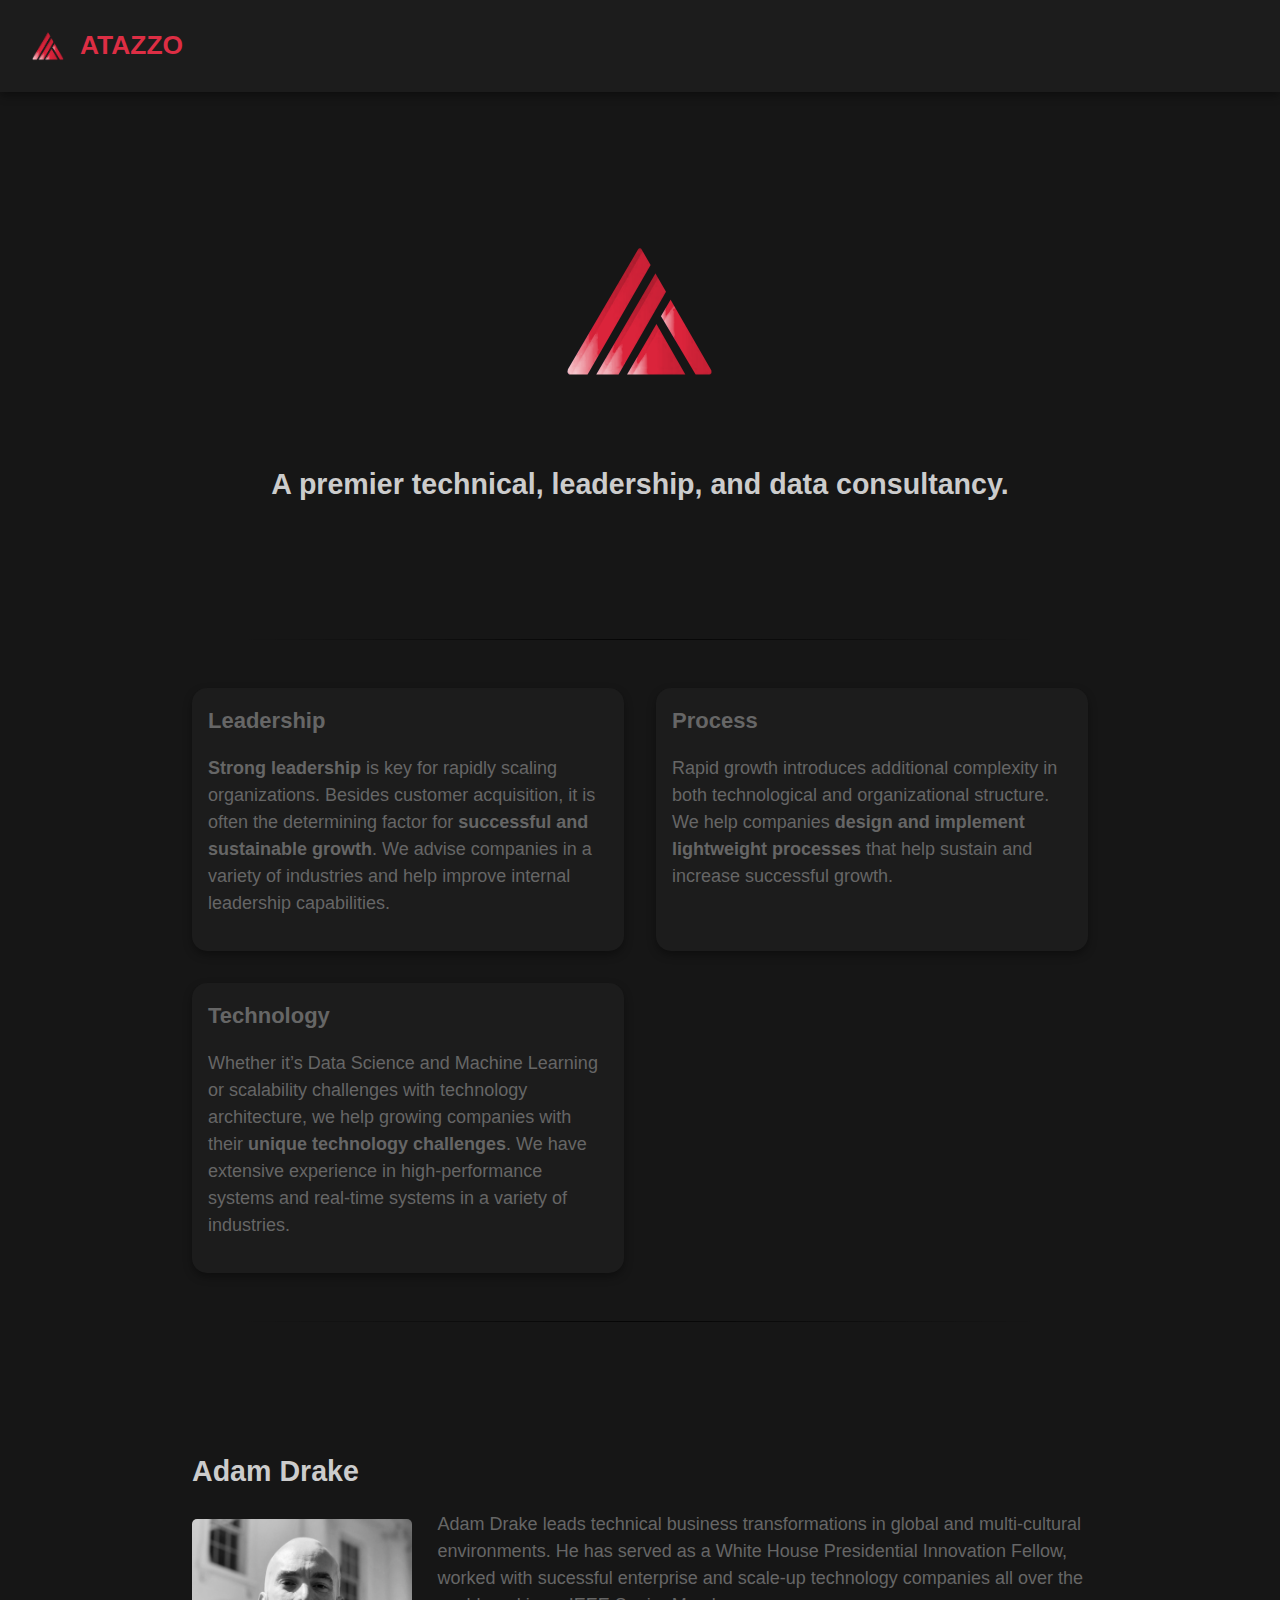
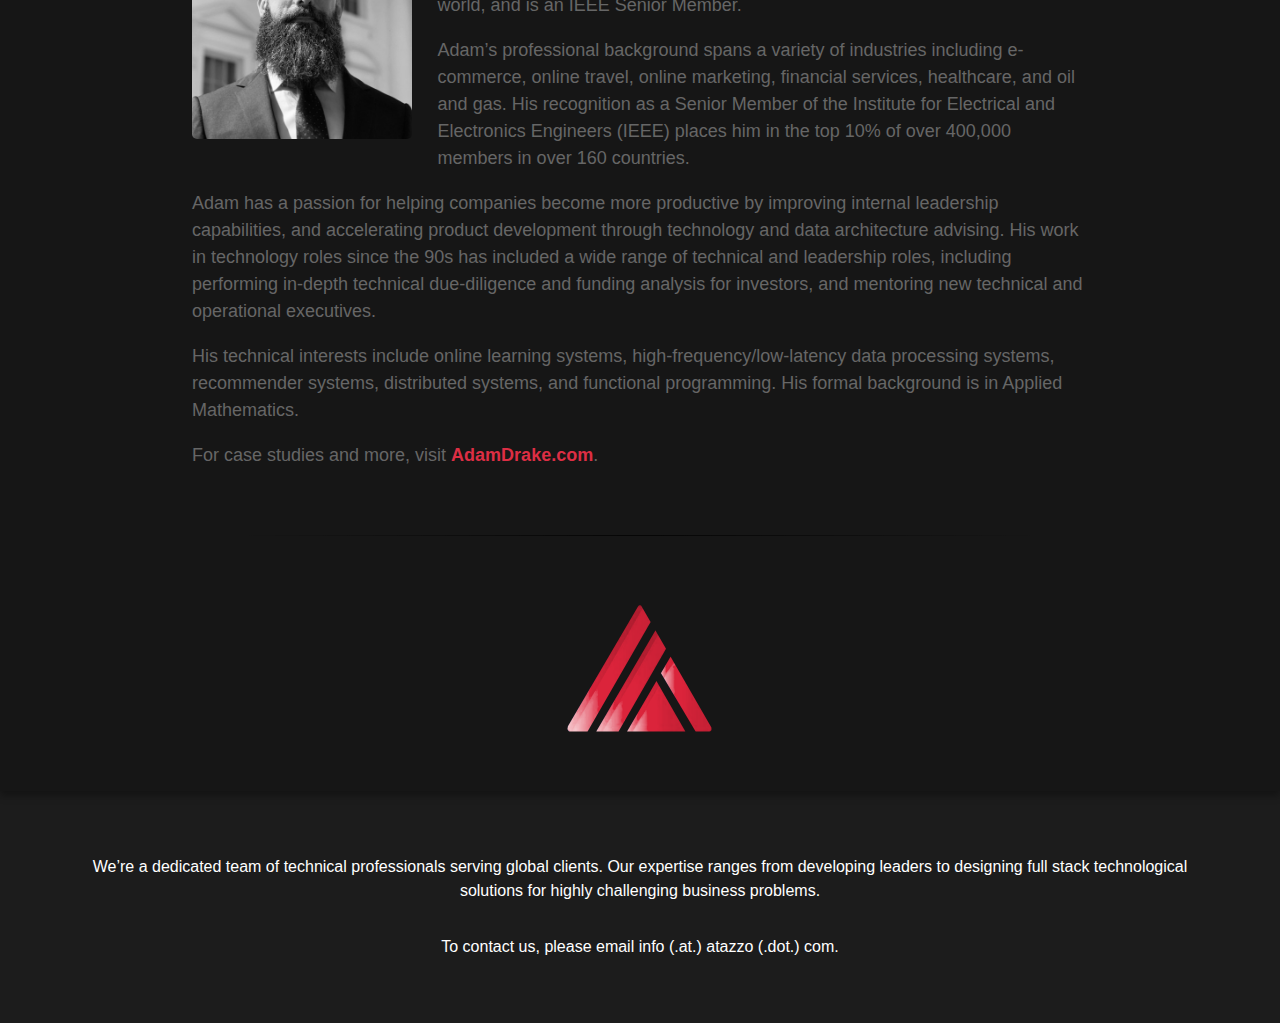
<file: index.html>
<!doctype html><html lang=en-us>
<head>
<meta name=generator content="Hugo 0.88.1">
<meta charset=utf-8>
<meta http-equiv=x-ua-compatible content="chrome=1">
<meta name=HandheldFriendly content="True">
<meta name=MobileOptimized content="320">
<meta name=viewport content="width=device-width,initial-scale=1">
<meta name=description content="Atazzo is a premier technical, leadership, and data consultancy.">
<meta property="og:title" content="Atazzo">
<meta property="og:type" content="website">
<meta property="og:description" content="Atazzo is a premier technical, leadership, and data consultancy.">
<meta property="og:url" content="https://atazzo.com">
<meta property="og:site_name" content="Atazzo">
<meta name=twitter:card content="summary_large_image">
<meta name=twitter:title content="Atazzo is a premier technical, leadership, and data consultancy.">
<meta name=twitter:description content="Atazzo is a premier technical, leadership, and data consultancy.">
<link rel="shortcut icon" href=/img/favicon.ico>
<link rel=icon type=image/png href=/img/favicon-32x32.png sizes=32x32>
<link rel=icon type=image/png href=/img/favicon-16x16.png sizes=16x16>
<title>Atazzo</title>
<link href=/style.css rel=stylesheet type=text/css>
</head>
<body>
<header>
<div class="flex row">
<div id=logo class="flex row">
<img src=/img/atazzo.png>
<p id=product-name>ATAZZO</p>
</div>
<div class="flex row" id=menu>
<nav aria-label="page menu" class="flex row">
<ul role=menubar class="flex row">
<li role=none>
<a href=/features/>
Leadership
</a>
</li>
</ul>
</nav>
</div>
</div>
</header>
<main aria-role=main>
<section class="hero flex col">
<img width=150px src=/img/atazzo.png>
<h2><p>A premier technical, leadership, and data consultancy.</p>
</h2>
</section>
<section>
<hr>
</section>
<section id=features>
<div class=grid>
<div class="feature grid-item">
<h3>
Leadership
</h3>
<p><strong>Strong leadership</strong> is key for rapidly scaling organizations. Besides customer acquisition, it is often the determining factor for <strong>successful and sustainable growth</strong>. We advise companies in a variety of industries and help improve internal leadership capabilities.</p>
</div>
<div class="feature grid-item">
<h3>
Process
</h3>
<p>Rapid growth introduces additional complexity in both technological and organizational structure. We help companies <strong>design and implement lightweight processes</strong> that help sustain and increase successful growth.</p>
</div>
<div class="feature grid-item">
<h3>
Technology
</h3>
<p>Whether it&rsquo;s Data Science and Machine Learning or scalability challenges with technology architecture, we help growing companies with their <strong>unique technology challenges</strong>. We have extensive experience in high-performance systems and real-time systems in a variety of industries.</p>
</div>
</div>
</section>
<section>
<hr>
</section>
<section class="cta flex col bio">
<h2>Adam Drake</h2>
<div class=bio-copy>
<img src=/img/headshots/adam_drake.jpg width=300px style="float:left;margin:1.6rem 1.6rem .6rem 0;border-radius:5px">
<p>Adam Drake leads technical business transformations in global and multi-cultural environments. He has served as a White House Presidential Innovation Fellow, worked with sucessful enterprise and scale-up technology companies all over the world, and is an IEEE Senior Member.</p>
<p>Adam&rsquo;s professional background spans a variety of industries including e-commerce, online travel, online marketing, financial services, healthcare, and oil and gas. His recognition as a Senior Member of the Institute for Electrical and Electronics Engineers (IEEE) places him in the top 10% of over 400,000 members in over 160 countries.</p>
<p>Adam has a passion for helping companies become more productive by improving internal leadership capabilities, and accelerating product development through technology and data architecture advising. His work in technology roles since the 90s has included a wide range of technical and leadership roles, including performing in-depth technical due-diligence and funding analysis for investors, and mentoring new technical and operational executives.</p>
<p>His technical interests include online learning systems, high-frequency/low-latency data processing systems, recommender systems, distributed systems, and functional programming. His formal background is in Applied Mathematics.</p>
<p>For case studies and more, visit <a href=https://adamdrake.com>AdamDrake.com</a>.</p>
</div>
</section>
<section>
<hr>
</section>
<section class="flex col">
<img width=150px src=/img/atazzo.png>
</section>
</main>
<footer class="flex col" id=footer>
<p>We&rsquo;re a dedicated team of technical professionals serving global clients. Our expertise ranges from developing leaders to designing full stack technological solutions for highly challenging business problems.</p>
<p>To contact us, please email info (.at.) atazzo (.dot.) com.</p>
</footer>
</body>
</html>
</file>
